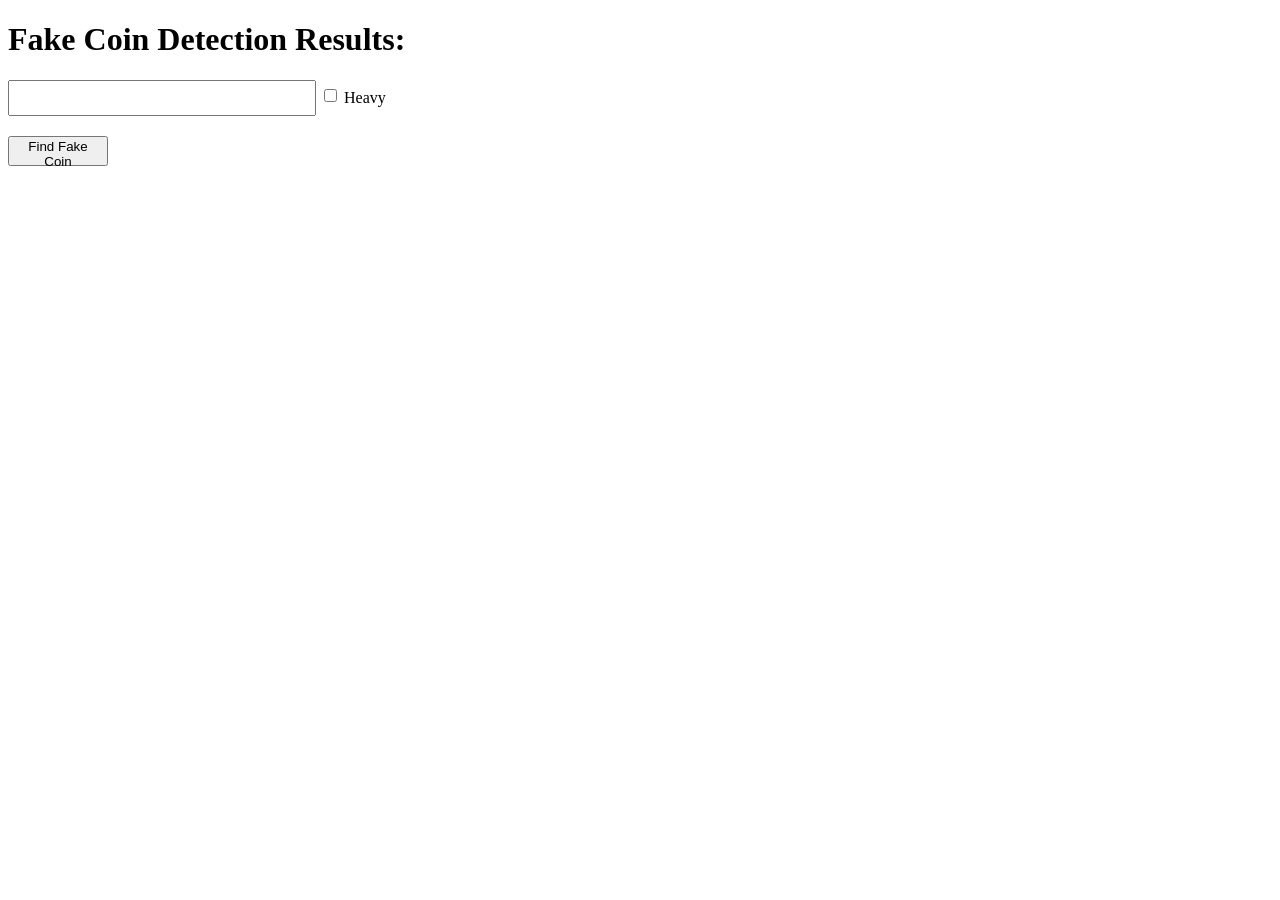
<file: coninsHTML.html>
<!DOCTYPE html>
<html lang="en">
<head>
    <meta charset="UTF-8">
    <meta name="viewport" content="width=device-width, initial-scale=1.0">
    <title>Fake Coin Detection</title>
</head>
<script>
    function findFakeCoin(fakeCoin, isHeavy )
{
    console.log("User input: " + fakeCoin + "isHeavy" + isHeavy)
    const coins = [1, 2, 3, 4, 5, 6, 7, 8, 9, 10, 11, 12];
    function weigh(left, right) 
    {
        let leftWeight = 0;
        let rightWeight = 0;

        // Vypocitame vahu pre lavu stranu
        for (let coin of left) // pre kazdu mincu v levej strane
        {
            if (coin === fakeCoin) // ak je minca falosna === znamena ze porovnavame hodnoty, nie referencie
            {
                leftWeight += isHeavy ? 2 : 0.5; // ak je falosna a je tazsia, pridame 2, inak nic ? = si tazky sa pyta
            }
            else
            {
                leftWeight += 1; // vaha kazdej mince je 1
            }
        }

        // Vypocitame vahu pre pravu stranu
        for (let coin of right) // pre kazdu mincu v pravej strane
        {
            if (coin === fakeCoin) // ak je minca falosna
            {
                rightWeight += isHeavy ? 2 : 0.5; // ak je falosna a je tazsia, pridame 2, inak nic ? = si tazky sa pyta
            }
            else
            {
                rightWeight += 1; // vaha kazdej mince je 1
            }
        }
        
        if (leftWeight > rightWeight)
        {
            return "left is heavier";
        }
        if (leftWeight < rightWeight)
        {
            return "right is heavier";
        }
        return "balanced";
    }

    console.log("=== Prve vazenie ===");
    let vysledok1 = weigh([1, 2, 3, 4], [5, 6, 7, 8]);
    console.log("Vysledok prveho vazenia [1,2,3,4] vs [5,6,7,8]: " + vysledok1);

    console.log("=== Druhe vazenie ===");
    let vysledok2 = weigh([1, 2, 5], [3, 4, 9, ]);
    console.log("Vysledok druhe vazenia [1,2,5] vs [3,4,9,]: " + vysledok2);

    console.log("=== Tretie vazenie ===");
    let vysledok3 = weigh([1, 6], [2, 7]);
    console.log("Vysledok tretieho vazenia [1,6] vs [2,7]: " + vysledok3);

    document.getElementById("result").value = "Results: " + vysledok1 + " | " + vysledok2 + " | " + vysledok3;}

    findFakeCoin(1, true)
    
</script>
<body>
    <h1>Fake Coin Detection Results:</h1>
    <input type="text" id="result" style="width: 300px; height: 30px;" readonly>
    <input type="checkbox" id="heavy" name="weight">
    <label>Heavy</label>
    <button style="width: 100px; height: 30px; display: block; margin-top: 20px;" onclick="findFakeCoin(1, true)">Find Fake Coin</button>
</body>
</html>
</file>
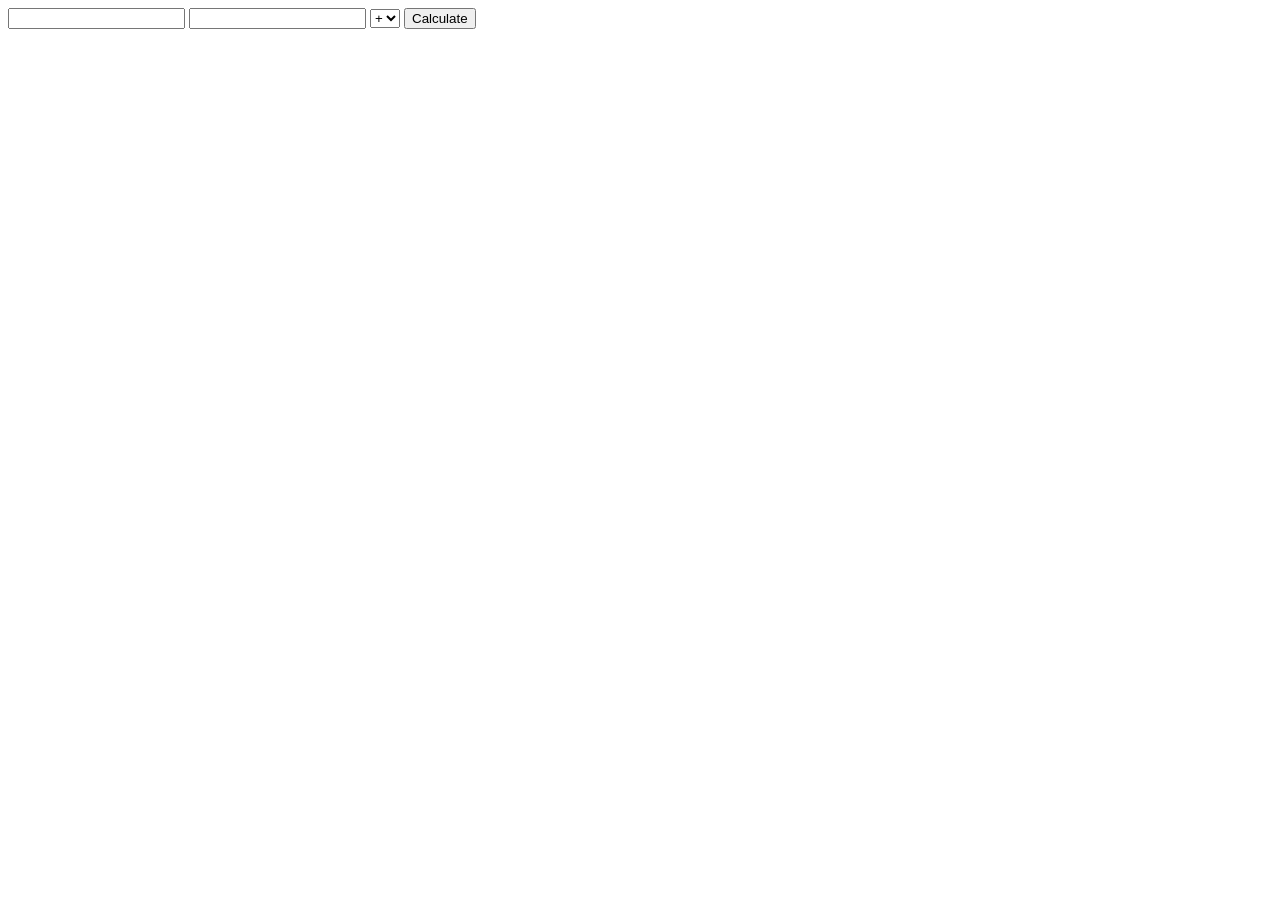
<file: resault.html>
<!DOCTYPE html>
<html lang="en">
<head>
    <meta charset="UTF-8">
    <meta name="viewport" content="width=device-width, initial-scale=1.0">
    <title>Document</title>
</head>
<body>
    
    <input type="number" id="num1">
    <input type="number" id="num2">

    <select id="operator">
    <option value="+">+</option>
    <option value="-">-</option>
    <option value="*">*</option>
    <option value="/">/</option>
    </select>

    <button onclick="handelCalculate()">Calculate</button>

    <h2 id="result"></h2>

    <script src="functions.js"></script>

</body>
</html>
</file>
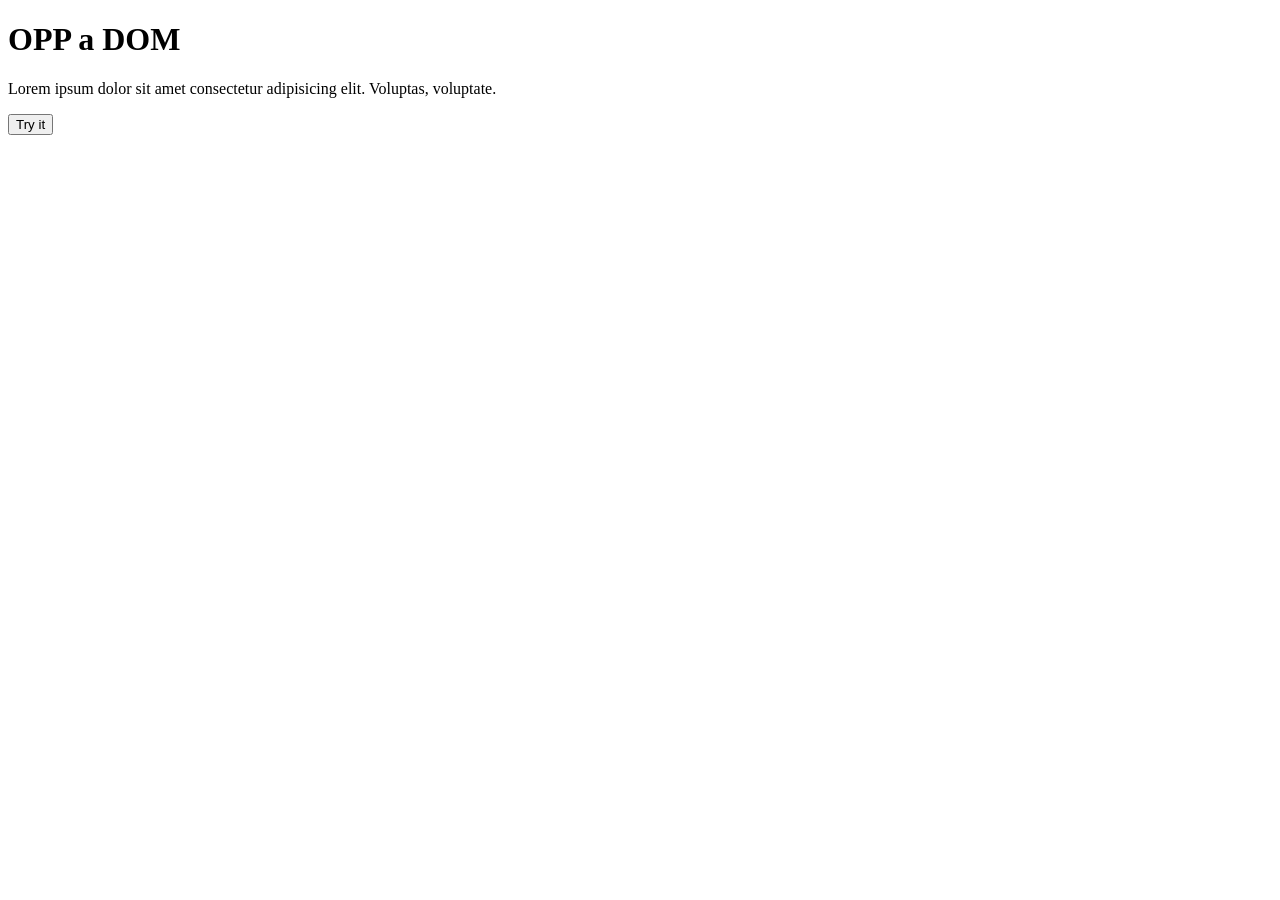
<file: script1.html>
<!DOCTYPE html>
<html lang="en">
<head>
    <meta charset="UTF-8">
    <meta name="viewport" content="width=device-width, initial-scale=1.0">
    <title>OPP a DOM</title>
</head>
<body>
    
    <h1>OPP a DOM</h1>
    <p id="demo">Lorem ipsum dolor sit amet consectetur adipisicing elit. Voluptas, voluptate.</p>
    <button onclick="myFunction()">Try it</button>

    <script>
        function myFunction() {
            document.getElementById("demo").innerHTML = "Paragraph changed.";
        }
    </script>

</body>
</html>
</file>
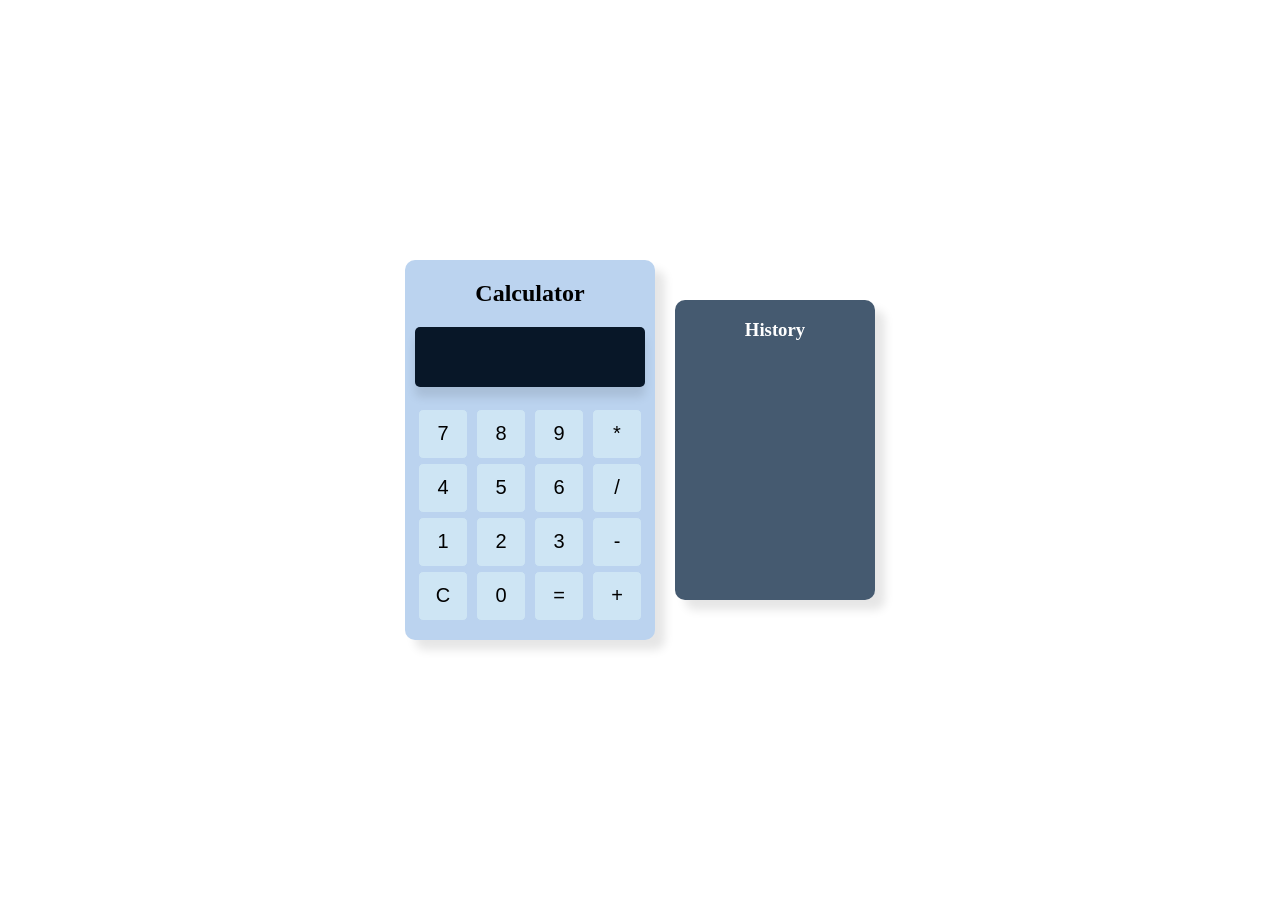
<file: calcutalor/kalkulacka.html>
<!DOCTYPE html>
<html lang="en">
<head>
    <meta charset="UTF-8">
    <meta name="viewport" content="width=device-width, initial-scale=1.0">
    <title>Calculator</title>
</head>
<body>

<div class="calc">
    <h2>Calculator</h2>

    <div class="rslt">
        <h1 id="display"></h1>
    </div>
    
    <div class="butns">
        <div>
            <button class="btn" style="background-color: #CEE5F4;">7</button>
            <button class="btn" style="background-color: #CEE5F4;">8</button>
            <button class="btn" style="background-color: #CEE5F4;">9</button>
            <button class="btn" style="background-color: #CEE5F4;">*</button>
        </div>

        <div>
            <button class="btn" style="background-color: #CEE5F4;">4</button>
            <button class="btn" style="background-color: #CEE5F4;">5</button>
            <button class="btn" style="background-color: #CEE5F4;">6</button>
            <button class="btn" style="background-color: #CEE5F4;">/</button>
        </div>

        <div>
            <button class="btn" style="background-color: #CEE5F4;">1</button>
            <button class="btn" style="background-color: #CEE5F4;">2</button>
            <button class="btn" style="background-color: #CEE5F4;">3</button>
            <button class="btn" style="background-color: #CEE5F4;">-</button>
        </div>

        <div>
            <button class="btn" style="background-color: #CEE5F4;">C</button>
            <button class="btn" style="background-color: #CEE5F4;">0</button>
            <button class="btn" style="background-color: #CEE5F4;">=</button>
            <button class="btn" style="background-color: #CEE5F4;">+</button>
        </div>

    </div>
</div>

<div class="history">
    <h3 style="color: white; text-align: center;">History</h3>
    <p class="history-list" ></p>
</div>

<script src="kalk.js"></script>


</body>
<style>
    body{
        height: 100vh;
        display: flex;
        justify-content: center;
        align-items: center;
        margin: 0;
    }
    .calc{
        background-color: #BBD3EF;
        width: 250px;
        height: 380px;
        display: flex;
        flex-direction: column;
        align-items: center;
        border-radius: 10px;
        box-shadow: 10px 10px 10px rgba(10, 10, 10, 0.1);
        
    }
    .btn{
        width: 50px;
        height: 50px;
        font-size: 20px;
        margin: 2px;
        border: 1px #BBD3EF solid;
        border-radius: 5px;
        transition-duration: 0.4s;

    }
    .butns{
        display: flex;
        flex-direction: column;
        align-items: center;
        margin-top: 20px;
    }
    button:hover{
        color: white;
        background-color: #BBD3EF;
    }
    .rslt{
        background-color: #081728;
        width: 220px;
        height: 60px;
        color: white;
        display: flex;
        justify-content: flex-end;
        align-items: center;
        padding-right: 10px;
        border-radius: 5px;
        box-shadow: 0px 10px 10px rgba(10, 10, 10, 0.1);
    }
    .history{
        right: 120px;
        width: 200px;
        height: 300px;
        background-color: #455a70;
        border-radius: 10px;
        box-shadow: 10px 10px 10px rgba(10, 10, 10, 0.1);
        margin-left: 20px;   
    }
    p.history-list{
        color: white;
        padding: 10px;
        font-size: 18px;
    }
</style>
</html>
</file>
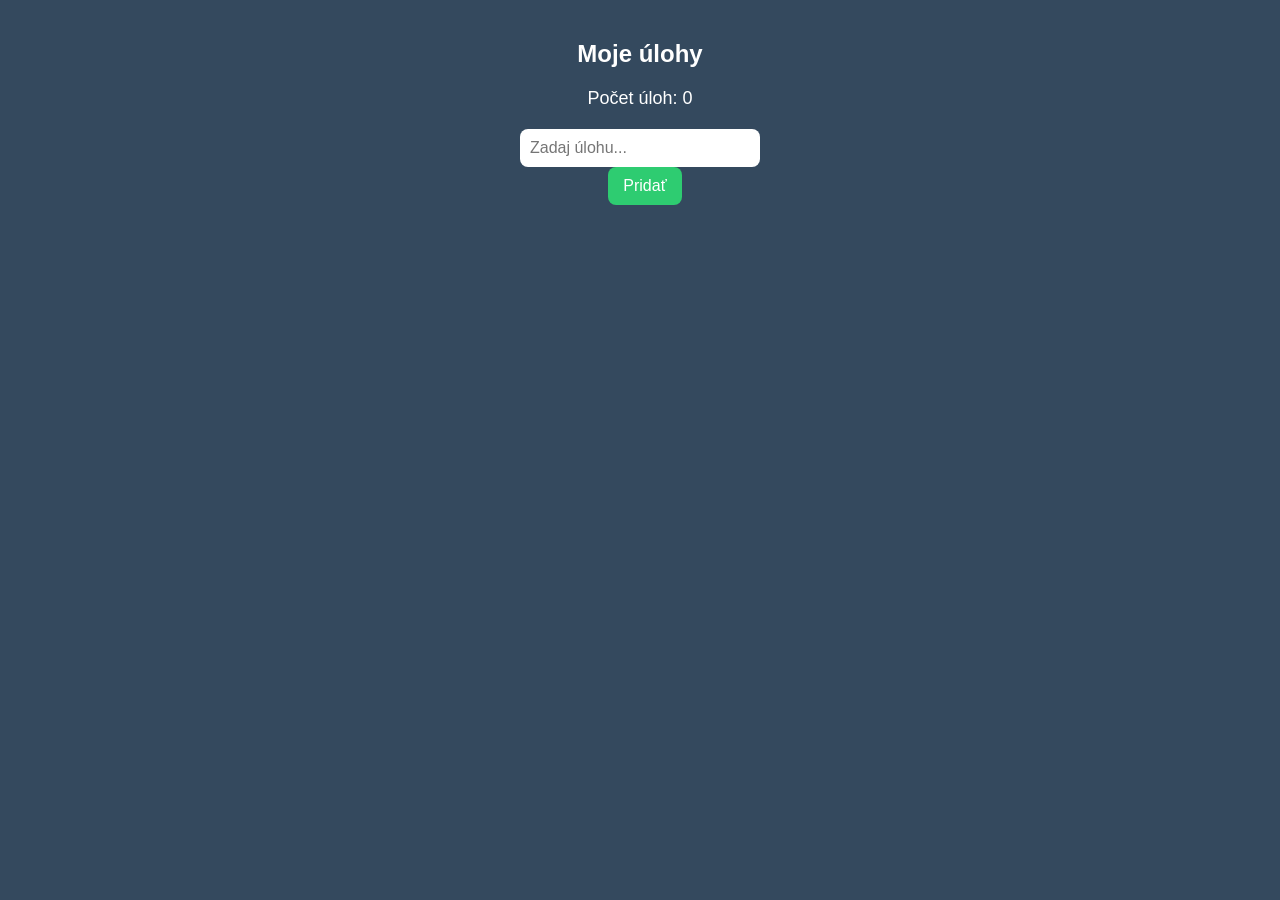
<file: ToDoList/todolist.html>
<!DOCTYPE html>
<html lang="en">
<head>
    <meta charset="UTF-8">
    <meta name="viewport" content="width=device-width, initial-scale=1.0">
    <link rel="stylesheet" href="todolist.css">
    <title>To Do List</title>
</head>
<!DOCTYPE html>
<html lang="sk">
<body>

    <h2>Moje úlohy</h2>
    <div id="counter">Počet úloh: 0</div>

    <input id="vstup" placeholder="Zadaj úlohu...">
    <button onclick="pridaj()">Pridať</button>

    <ul id="zoznam"></ul>

    <script>
        const vstup = document.getElementById("vstup");
        const zoznam = document.getElementById("zoznam");
        const counter = document.getElementById("counter");


        function aktualizujPocet() {
            counter.textContent = "Počet úloh: " + zoznam.children.length;
        }

        function pridaj() {
            if (vstup.value.trim() === "") return;

            const li = document.createElement("li");

            // Text úlohy
            const span = document.createElement("span");
            span.textContent = vstup.value;

            // Tlačidlo Fajka (Vybavené)
            const btnCheck = document.createElement("button");
            btnCheck.textContent = "✓";
            btnCheck.className = "btn-check";
            btnCheck.onclick = () => {
                span.classList.toggle("hotovo");
            };

            // Tlačidlo Vymazať
            const btnDelete = document.createElement("button");
            btnDelete.textContent = "x";
            btnDelete.className = "btn-delete";
            btnDelete.onclick = () => {
                li.remove();
                aktualizujPocet();
            };

            li.appendChild(span);
            li.appendChild(btnCheck);
            li.appendChild(btnDelete);
            zoznam.appendChild(li);

            vstup.value = "";
            aktualizujPocet();
        }

        vstup.addEventListener("keydown", (e) => {
            if (e.key === "Enter") pridaj();
        });
    </script>

</body>

</html>
</file>
<file: ToDoList/todolist.css>
body {
    font-family: Arial, sans-serif;
    display: flex;
    flex-direction: column;
    align-items: center;
    margin: 0;
    height: 100vh;
    background-color: #34495e;
}

h2 {
    color: white;
    margin-top: 40px;
}

#counter {
    color: white;
    margin-bottom: 20px;
    font-size: 18px;
}

input {
    padding: 10px;
    width: 220px;
    border: none;
    border-radius: 8px;
    outline: none;
    font-size: 16px;
}

button {
    padding: 10px 15px;
    margin-left: 10px;
    border: none;
    border-radius: 8px;
    background-color: #2ecc71;
    color: white;
    font-size: 16px;
    cursor: pointer;
    transition: 0.2s;
}

button:hover {
    background-color: #27ae60;
}

ul {
    list-style: none;
    padding: 0;
    margin-top: 30px;
    width: 320px;
}

li {
    background: white;
    margin-bottom: 10px;
    padding: 10px;
    border-radius: 10px;
    display: flex;
    align-items: center;
    justify-content: space-between;
    box-shadow: 0 3px 8px rgba(0,0,0,0.2);
}

li span {
    flex: 1;
    font-size: 16px;
}

.hotovo {
    text-decoration: line-through;
    color: gray;
}

.btn-check {
    background-color: #3498db;
    margin-left: 10px;
}

.btn-check:hover {
    background-color: #2980b9;
}

.btn-delete {
    background-color: #e74c3c;
    margin-left: 5px;
}

.btn-delete:hover {
    background-color: #c0392b;
}
</file>
